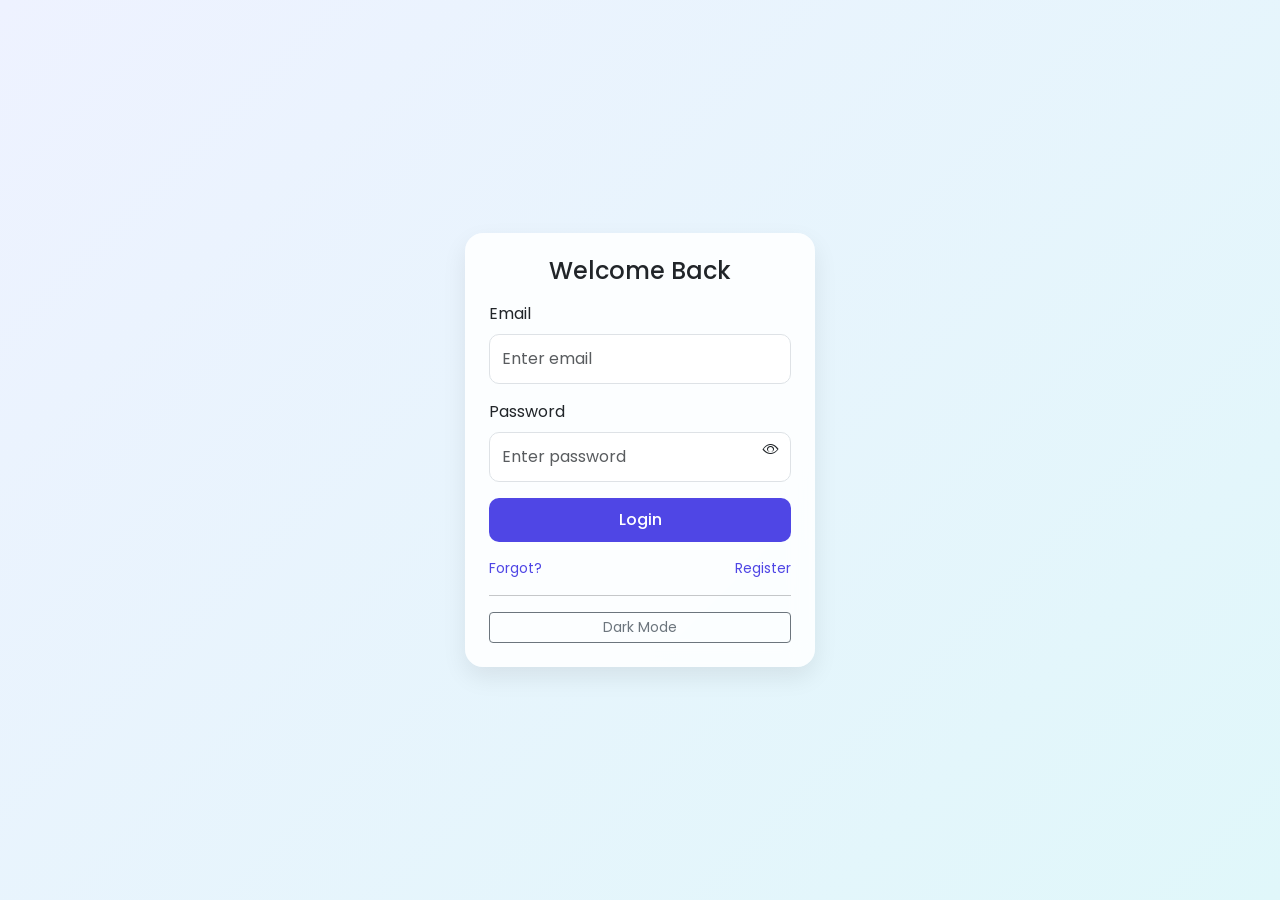
<file: index.html>
<!DOCTYPE html>

<html lang="en">
<head>
    <meta charset="UTF-8">
    <title>Login | Auth System</title>


<!-- Bootstrap CSS -->
<link href="https://cdn.jsdelivr.net/npm/bootstrap@5.3.2/dist/css/bootstrap.min.css" rel="stylesheet">

<!-- Bootstrap Icons -->
<link rel="stylesheet" href="https://cdn.jsdelivr.net/npm/bootstrap-icons@1.11.1/font/bootstrap-icons.css">

<!-- Google Font -->
<link href="https://fonts.googleapis.com/css2?family=Poppins:wght@300;400;500;600&display=swap" rel="stylesheet">

<!-- Custom CSS -->
<link rel="stylesheet" href="css/styles.css">


</head>

<body>

<div class="auth-wrapper">
    <div class="card auth-card p-4" style="width: 350px;">
        <h4 class="text-center mb-3">Welcome Back</h4>


   <form onsubmit="return loginSubmit(event)">
        <div class="mb-3">
            <label class="form-label">Email</label>
            <input type="email" class="form-control" placeholder="Enter email">
        </div>

        <div class="mb-3 position-relative">
            <label class="form-label">Password</label>
            <input type="password" id="loginPassword" class="form-control" placeholder="Enter password">

            <i class="bi bi-eye position-absolute"
               style="right: 12px; top: 38px; cursor: pointer;"
               onclick="togglePassword('loginPassword','eye1')"
               id="eye1"></i>
        </div>

        <button id="loginBtn" type="submit" class="btn btn-primary w-100">Login</button>

        <div class="d-flex justify-content-between mt-3">
            <a href="forgot-password.html" class="auth-link">Forgot?</a>
            <a href="register.html" class="auth-link">Register</a>
        </div>
    </form>

    <hr>

    <button onclick="toggleDarkMode()" class="btn btn-outline-secondary btn-sm w-100">
         Dark Mode
    </button>

</div>


</div>

<!-- Bootstrap JS -->

<script src="https://cdn.jsdelivr.net/npm/bootstrap@5.3.2/dist/js/bootstrap.bundle.min.js"></script>

<!-- Custom JS -->

<script src="js/script.js"></script>

</body>
</html>
</file>
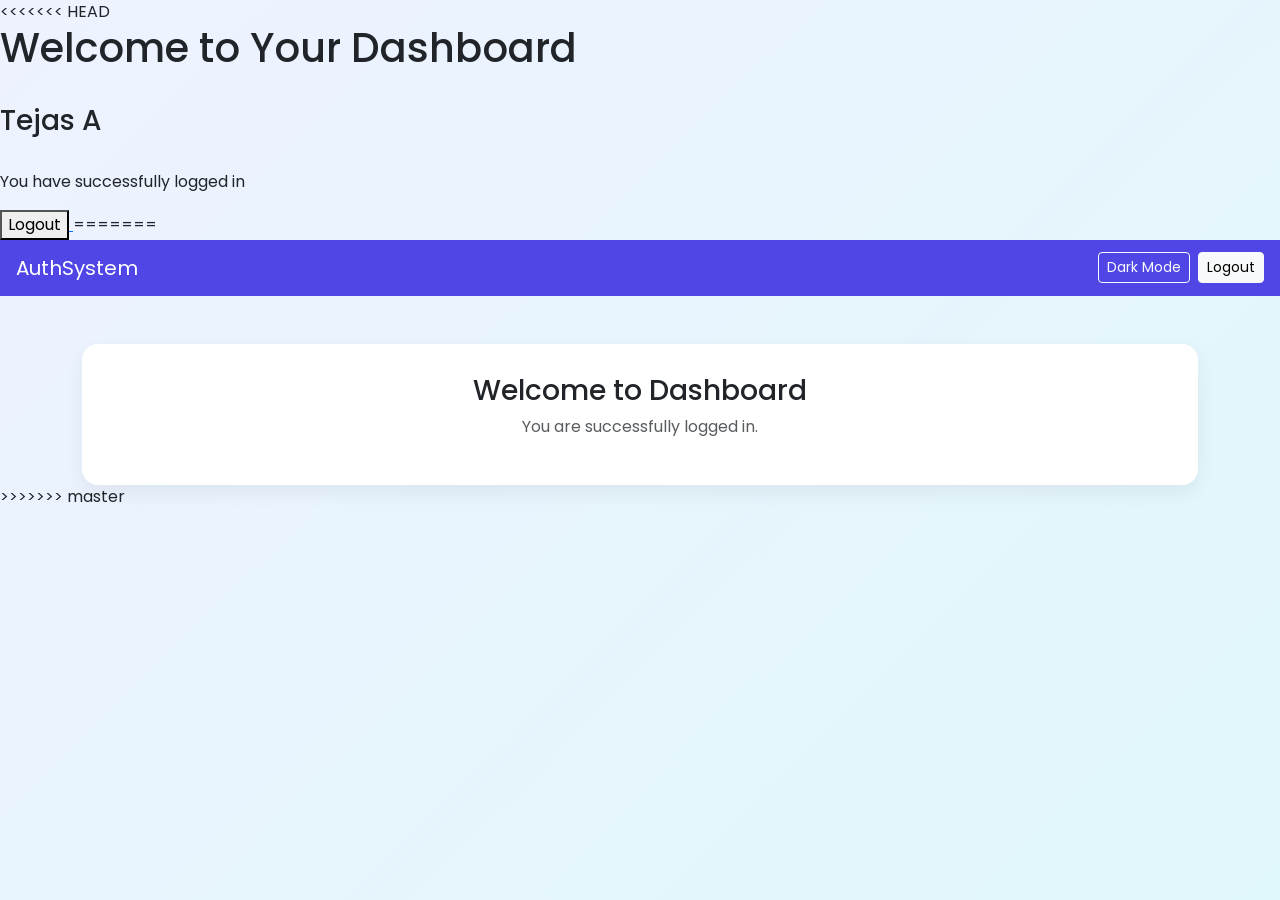
<file: dashboard.html>
<<<<<<< HEAD
<!DOCTYPE html>
<html>
<head>
    <title>User Dashboard</title>
</head>
<body>

    <h1>Welcome to Your Dashboard</h1>
    <br>
    <h3>Tejas A</h3>
    <br>

    <p>You have successfully logged in</p>

    <a href="login.html">
        <button type="button">Logout</button>
    </a>

</body>
</html>
=======
<!DOCTYPE html>

<html lang="en">
<head>
    <meta charset="UTF-8">
    <title>Dashboard</title>


<!-- Bootstrap -->
<link href="https://cdn.jsdelivr.net/npm/bootstrap@5.3.2/dist/css/bootstrap.min.css" rel="stylesheet">

<!-- Font -->
<link href="https://fonts.googleapis.com/css2?family=Poppins:wght@300;400;500;600&display=swap" rel="stylesheet">

<!-- CSS -->
<link rel="stylesheet" href="css/styles.css">


</head>

<body>

<!-- Navbar -->

<nav class="navbar navbar-expand-lg navbar-dark navbar-custom px-3">
    <a class="navbar-brand" href="#">AuthSystem</a>


<div class="ms-auto d-flex gap-2">
    <button onclick="toggleDarkMode()" class="btn btn-outline-light btn-sm">
        Dark Mode
    </button>

    <a href="index.html" class="btn btn-light btn-sm">
        Logout
    </a>
</div>


</nav>

<!-- Dashboard Content -->

<div class="container mt-5">
    <div class="dashboard-box text-center">
        <h3>Welcome to Dashboard</h3>
        <p class="text-muted">You are successfully logged in.</p>
    </div>
</div>

<script src="js/script.js"></script>

</body>
</html>
>>>>>>> master
</file>
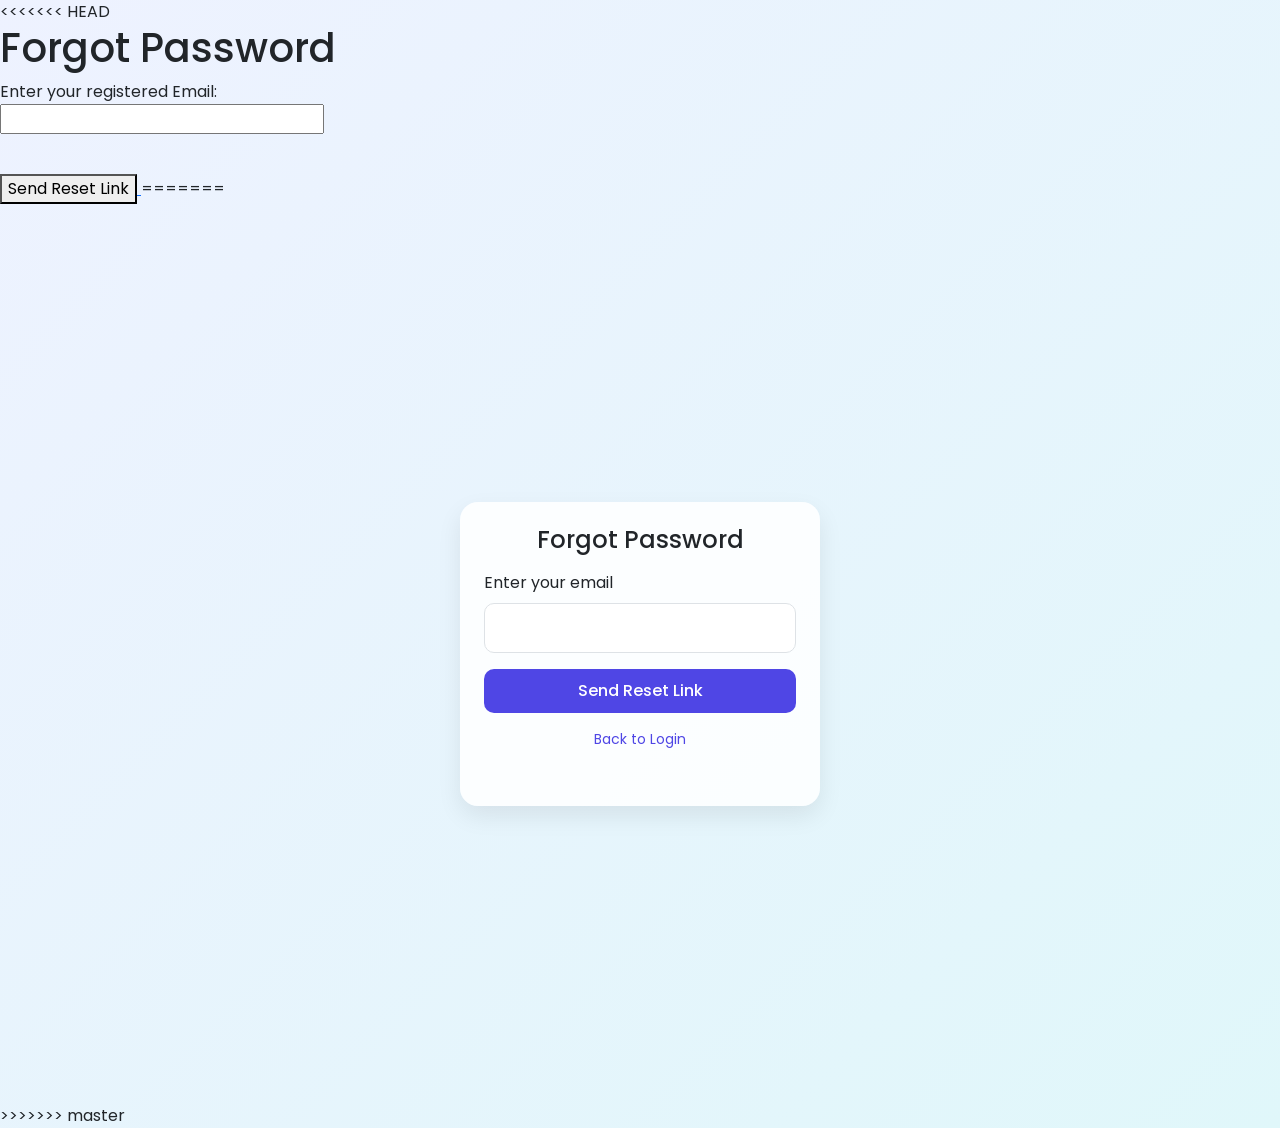
<file: forgot-password.html>
<<<<<<< HEAD
<!DOCTYPE html>
<html>
<head>
    <title>Password Assistance</title>
</head>
<body>

    <h1>Forgot Password</h1>

    <form>
        <label>Enter your registered Email:</label><br>
        <input type="email" name="email"><br><br>
    </form>

    <a href="login.html">
        <button type="button">Send Reset Link</button>
    </a>

</body>
</html>
=======
<!DOCTYPE html>

<html lang="en">
<head>
    <meta charset="UTF-8">
    <title>Forgot Password</title>


<!-- Bootstrap -->
<link href="https://cdn.jsdelivr.net/npm/bootstrap@5.3.2/dist/css/bootstrap.min.css" rel="stylesheet">

<!-- Font -->
<link href="https://fonts.googleapis.com/css2?family=Poppins:wght@300;400;500;600&display=swap" rel="stylesheet">

<!-- CSS -->
<link rel="stylesheet" href="css/styles.css">


</head>

<body>

<div class="auth-wrapper">
    <div class="card auth-card p-4" style="width: 360px;">
        <h4 class="text-center mb-3">Forgot Password</h4>


    <form onsubmit="return forgotSubmit(event)">
        <div class="mb-3">
            <label class="form-label">Enter your email</label>
            <input type="email" id="forgotEmail" class="form-control">
        </div>

        <button class="btn btn-primary w-100">
            Send Reset Link
        </button>

        <p class="text-center mt-3">
            <a href="index.html" class="auth-link">Back to Login</a>
        </p>
    </form>
</div>


</div>

<script src="js/script.js"></script>

</body>
</html>
>>>>>>> master
</file>
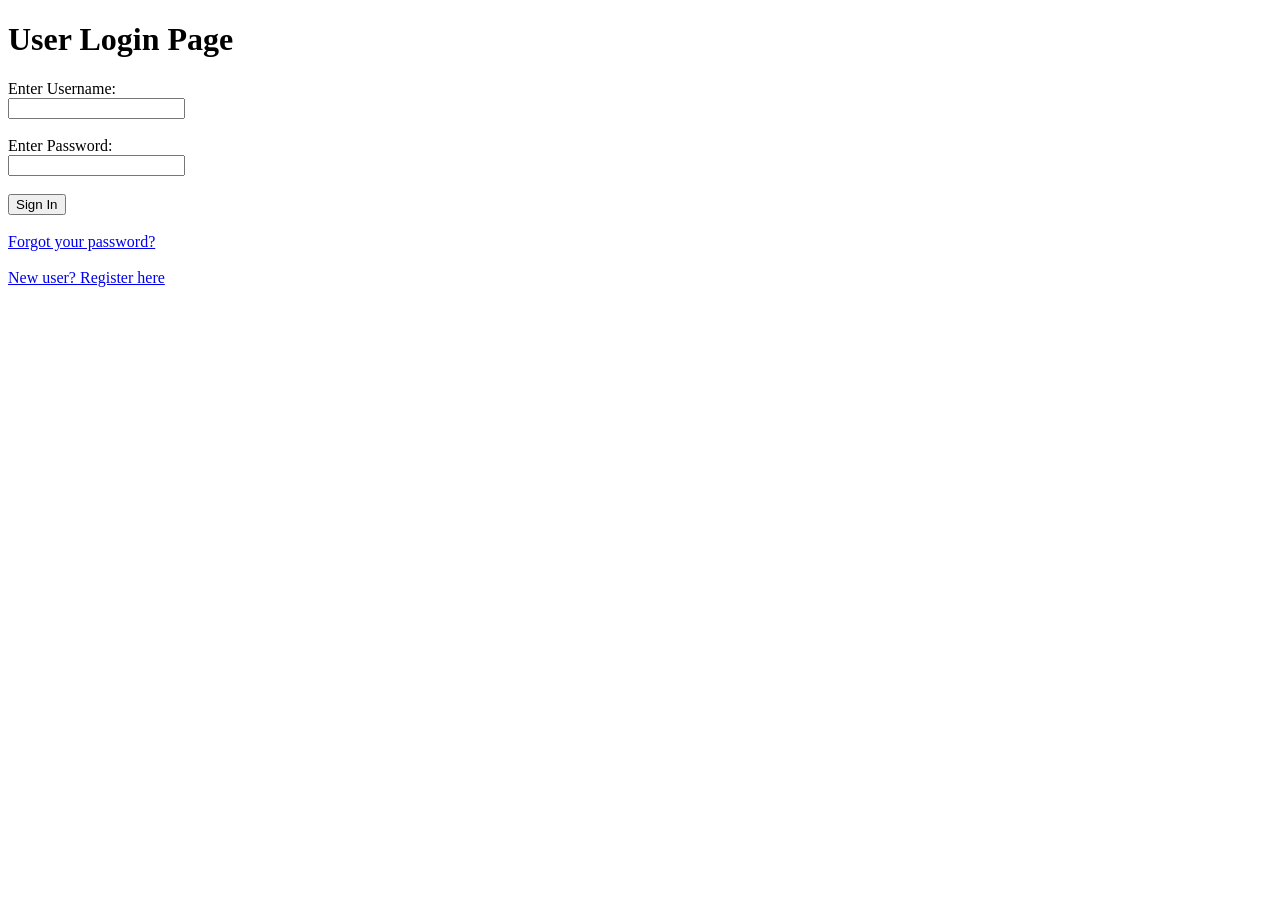
<file: login.html>
<!DOCTYPE html>
<html>
<head>
    <title>User Login</title>
</head>
<body>

    <h1>User Login Page</h1>

    <form>
        <label>Enter Username:</label><br>
        <input type="text" name="username"><br><br>

        <label>Enter Password:</label><br>
        <input type="password" name="password"><br><br>
    </form>

    <a href="dashboard.html">
        <button type="button">Sign In</button>
    </a>

    <br><br>

    <a href="forgot-password.html">Forgot your password?</a>
    <br><br>
    <a href="register.html">New user? Register here</a>

</body>
</html>
</file>
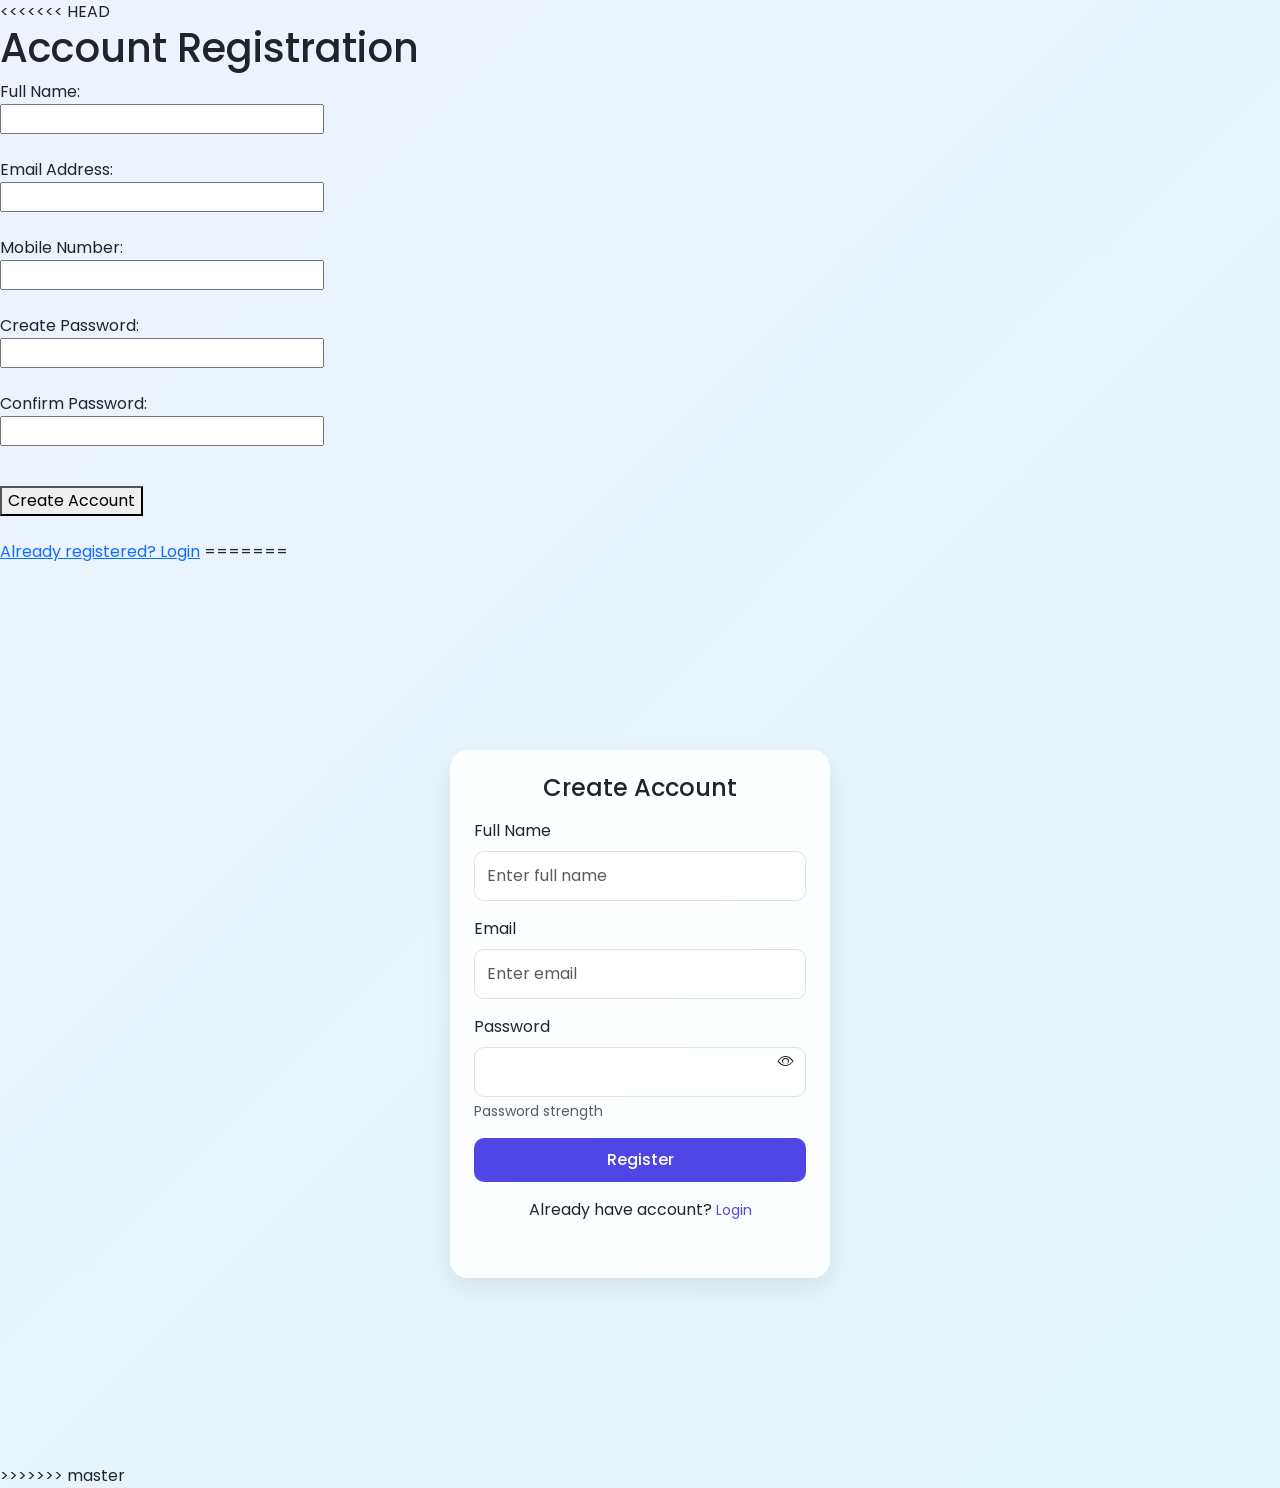
<file: register.html>
<<<<<<< HEAD
<!DOCTYPE html>
<html>
<head>
    <title>Create Account</title>
</head>
<body>

    <h1>Account Registration</h1>

    <form>
        <label>Full Name:</label><br>
        <input type="text" name="fullname"><br><br>

        <label>Email Address:</label><br>
        <input type="email" name="email"><br><br>

        <label>Mobile Number:</label><br>
        <input type="tel" name="mobile"><br><br>

        <label>Create Password:</label><br>
        <input type="password" name="password"><br><br>

        <label>Confirm Password:</label><br>
        <input type="password" name="confirm"><br><br>
    </form>

    <a href="login.html">
        <button type="button">Create Account</button>
    </a>

    <br><br>

    <a href="login.html">Already registered? Login</a>

</body>
</html>
=======
<!DOCTYPE html>

<html lang="en">
<head>
    <meta charset="UTF-8">
    <title>Register | Auth System</title>


<!-- Bootstrap -->
<link href="https://cdn.jsdelivr.net/npm/bootstrap@5.3.2/dist/css/bootstrap.min.css" rel="stylesheet">

<!-- Icons -->
<link rel="stylesheet" href="https://cdn.jsdelivr.net/npm/bootstrap-icons@1.11.1/font/bootstrap-icons.css">

<!-- Font -->
<link href="https://fonts.googleapis.com/css2?family=Poppins:wght@300;400;500;600&display=swap" rel="stylesheet">

<!-- Custom CSS -->
<link rel="stylesheet" href="css/styles.css">


</head>

<body>

<div class="auth-wrapper">
    <div class="card auth-card p-4" style="width: 380px;">
        <h4 class="text-center mb-3">Create Account</h4>


    <form onsubmit="return validateRegister(event)">

        <div class="mb-3">
            <label class="form-label">Full Name</label>
            <input type="text" id="name" class="form-control" placeholder="Enter full name">
        </div>

        <div class="mb-3">
            <label class="form-label">Email</label>
            <input type="email" id="email" class="form-control" placeholder="Enter email">
        </div>

        <div class="mb-1 position-relative">
            <label class="form-label">Password</label>
            <input type="password" id="password" onkeyup="checkStrength()" class="form-control">

            <i class="bi bi-eye position-absolute"
               id="eye2"
               style="right: 12px; top: 38px; cursor: pointer;"
               onclick="togglePassword('password','eye2')"></i>
        </div>

        <small id="strengthText" class="text-muted mb-3 d-block">Password strength</small>

        <button type="submit" class="btn btn-primary w-100">
            Register
        </button>

        <p class="text-center mt-3">
            Already have account?
            <a href="index.html" class="auth-link">Login</a>
        </p>

    </form>
</div>


</div>

<!-- Bootstrap JS -->

<script src="https://cdn.jsdelivr.net/npm/bootstrap@5.3.2/dist/js/bootstrap.bundle.min.js"></script>

<!-- Custom JS -->

<script src="js/script.js"></script>

</body>
</html>
>>>>>>> master
</file>
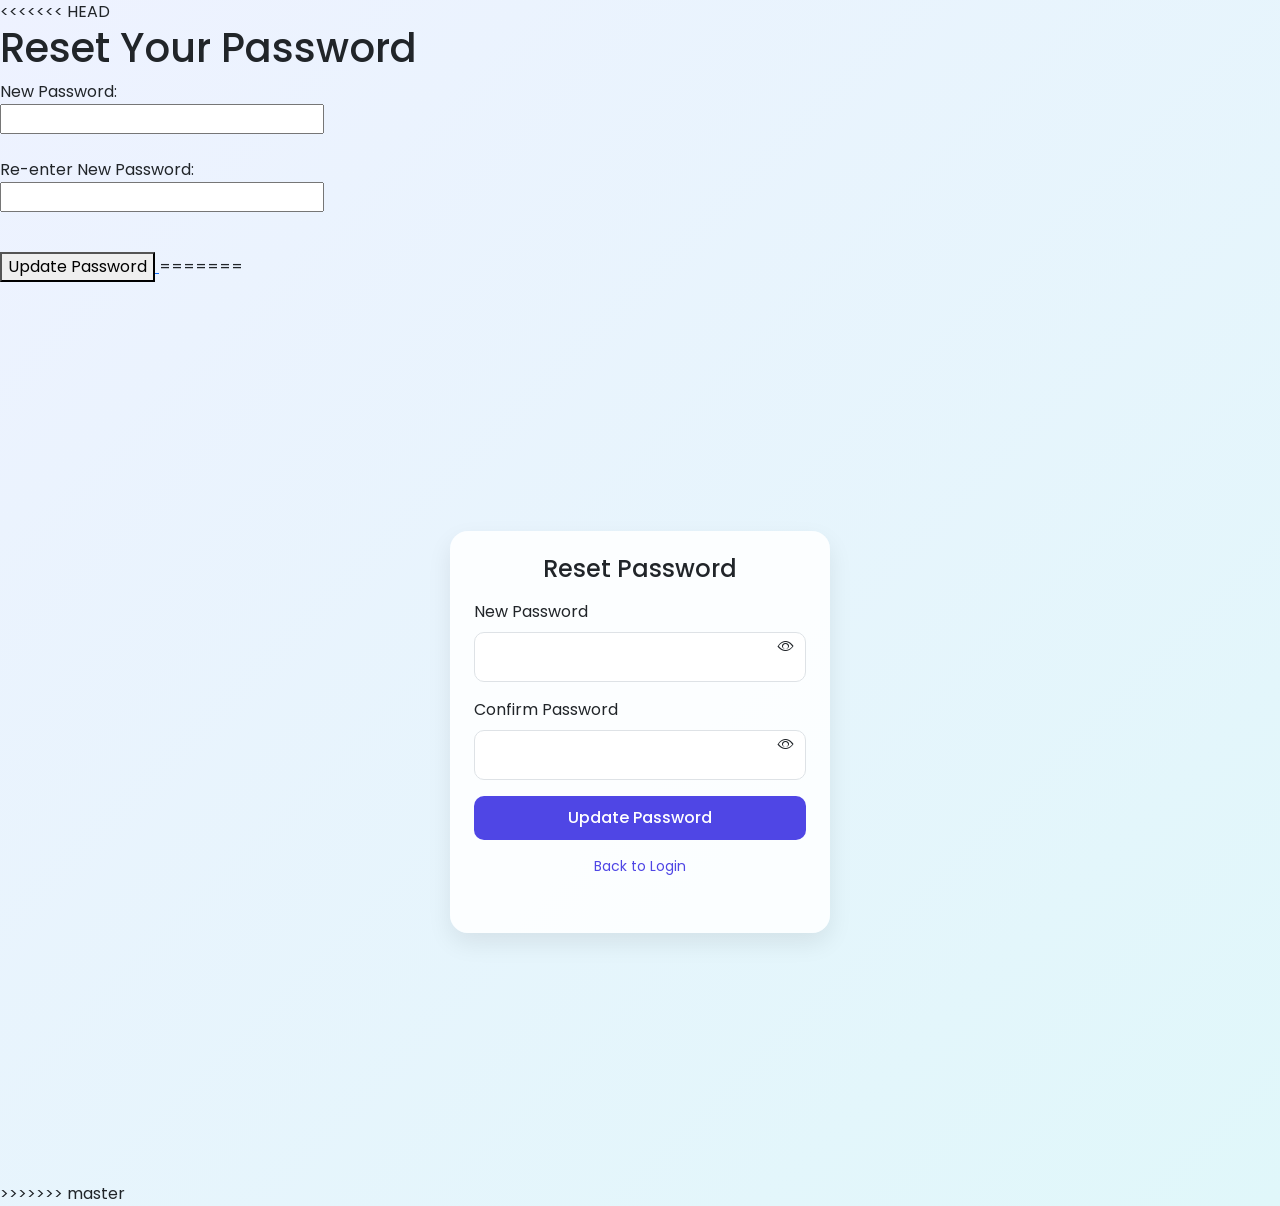
<file: reset-password.html>
<<<<<<< HEAD
<!DOCTYPE html>
<html>
<head>
    <title>Change Password</title>
</head>
<body>

    <h1>Reset Your Password</h1>

    <form>
        <label>New Password:</label><br>
        <input type="password" name="newpass"><br><br>

        <label>Re-enter New Password:</label><br>
        <input type="password" name="confirmpass"><br><br>
    </form>

    <a href="login.html">
        <button type="button">Update Password</button>
    </a>

</body>
</html>
=======
<!DOCTYPE html>

<html lang="en">
<head>
    <meta charset="UTF-8">
    <title>Reset Password</title>


<!-- Bootstrap -->
<link href="https://cdn.jsdelivr.net/npm/bootstrap@5.3.2/dist/css/bootstrap.min.css" rel="stylesheet">

<!-- Icons -->
<link rel="stylesheet" href="https://cdn.jsdelivr.net/npm/bootstrap-icons@1.11.1/font/bootstrap-icons.css">

<!-- Font -->
<link href="https://fonts.googleapis.com/css2?family=Poppins:wght@300;400;500;600&display=swap" rel="stylesheet">

<!-- CSS -->
<link rel="stylesheet" href="css/styles.css">


</head>

<body>

<div class="auth-wrapper">
    <div class="card auth-card p-4" style="width: 380px;">
        <h4 class="text-center mb-3">Reset Password</h4>

    <form onsubmit="return resetSubmit(event)">

        <div class="mb-3 position-relative">
            <label class="form-label">New Password</label>
            <input type="password" id="newPassword" class="form-control">

            <i class="bi bi-eye position-absolute"
               id="eye3"
               style="right: 12px; top: 38px; cursor: pointer;"
               onclick="togglePassword('newPassword','eye3')"></i>
        </div>

        <div class="mb-3 position-relative">
            <label class="form-label">Confirm Password</label>
            <input type="password" id="confirmPassword" class="form-control">

            <i class="bi bi-eye position-absolute"
               id="eye4"
               style="right: 12px; top: 38px; cursor: pointer;"
               onclick="togglePassword('confirmPassword','eye4')"></i>
        </div>

        <button class="btn btn-primary w-100">
            Update Password
        </button>

        <p class="text-center mt-3">
            <a href="index.html" class="auth-link">Back to Login</a>
        </p>

    </form>
</div>


</div>

<script src="js/script.js"></script>

</body>
</html>
>>>>>>> master
</file>
<file: css/styles.css>
/* =========================
AUTH SYSTEM GLOBAL THEME
========================= */

/* Google font base reset */
body {
font-family: 'Poppins', sans-serif;
background: linear-gradient(135deg, #eef2ff, #e0f7fa);
min-height: 100vh;
margin: 0;
}

/* Smooth page transition */
body {
opacity: 0;
animation: fadeIn 0.6s ease forwards;
}

@keyframes fadeIn {
to { opacity: 1; }
}

/* Center auth container */
.auth-wrapper {
min-height: 100vh;
display: flex;
justify-content: center;
align-items: center;
}

/* Custom glass card */
.auth-card {
border-radius: 18px;
border: none;
backdrop-filter: blur(12px);
background: rgba(255,255,255,0.85);
box-shadow: 0 10px 25px rgba(0,0,0,0.08);
transition: 0.3s ease;
}

.auth-card:hover {
transform: translateY(-3px);
}

/* Inputs */
.form-control {
border-radius: 10px;
padding: 12px;
transition: 0.3s;
}

.form-control:focus {
border-color: #4f46e5;
box-shadow: 0 0 0 0.15rem rgba(79,70,229,0.2);
}

/* Primary button */
.btn-primary {
background: #4f46e5;
border: none;
border-radius: 10px;
padding: 10px;
font-weight: 500;
transition: 0.3s;
}

.btn-primary:hover {
background: #4338ca;
transform: scale(1.02);
}

/* Links */
.auth-link {
color: #4f46e5;
text-decoration: none;
font-size: 14px;
}

.auth-link:hover {
text-decoration: underline;
}

/* Navbar custom */
.navbar-custom {
background: #4f46e5;
}

/* Dashboard welcome box */
.dashboard-box {
background: white;
border-radius: 16px;
padding: 30px;
box-shadow: 0 8px 20px rgba(0,0,0,0.06);
}

/* Dark mode */
.dark-mode {
background: linear-gradient(135deg, #0f172a, #1e293b);
color: white;
}

.dark-mode .auth-card {
background: rgba(30,41,59,0.9);
color: white;
}

.dark-mode .dashboard-box {
background: #1e293b;
}


/* subtle hover interaction */
.auth-card {
transition: 0.25s ease;
}

.auth-card:hover {
transform: translateY(-4px);
}

/* button smooth animation */
.btn {
transition: 0.2s ease;
}

/* better mobile spacing */
@media (max-width: 500px) {
.auth-card {
width: 90% !important;
}
}
</file>
